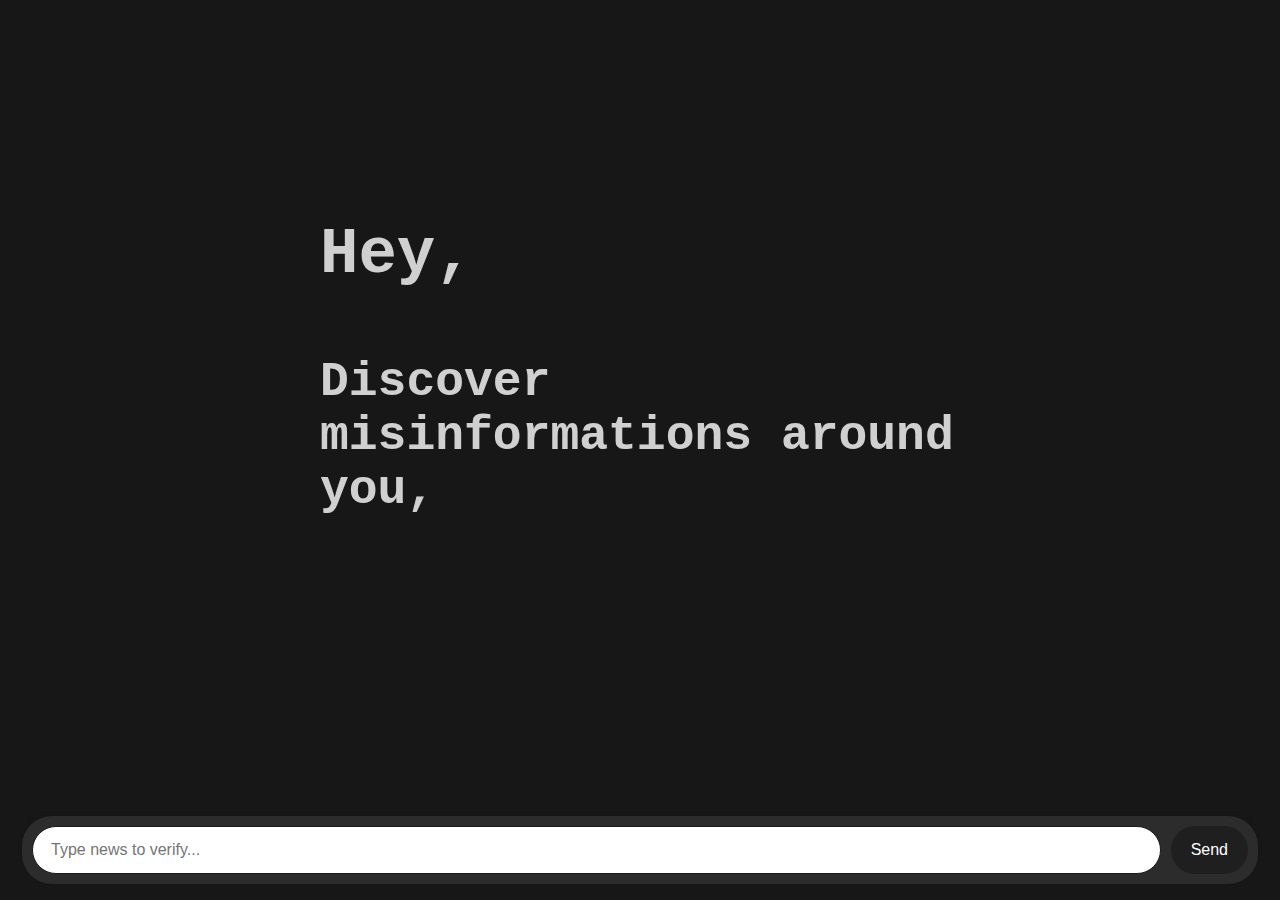
<file: static/front.html>
<!DOCTYPE html>
<html lang="en">
<head>
  <meta charset="UTF-8">
  <meta name="viewport" content="width=device-width, initial-scale=1.0">
  <title>Fake News Detection Chatbot</title>
  <link rel="stylesheet" href="style.css">
</head>

<body>
  <div class="chat-container" id="chat"></div>

  <div class="input-area">
    <input type="text" id="query" placeholder="Type news to verify..." />
    <button id="sendBtn">Send</button>
  </div>

  <div class="chat-background" id="chat-background">
    <p id="p1">Hey,</p>
    <p id="p2">Discover misinformations around you,</p>
  </div>
  
  <script src="script.js"></script>
</body>
</html>
</file>
<file: static/style.css>
body {
  font-family: Arial, sans-serif;
  margin: 0;
  padding: 0;
  height: 100vh;
  display: flex;
  flex-direction: column;
  overflow: hidden;
}

/* Blurred background image */
body::before {
  content: "";
  position: fixed;
  top: 0;
  left: 0;
  width: 100vw;
  height: 100vh;
  z-index: -1;
  background: rgb(23, 23, 23);
}

.chat-container {
  flex: 1;
  display: flex;
  flex-direction: column;
  padding: 15px;
  overflow-y: auto;
  overflow-x: hidden; /* prevent horizontal scrolling */
  margin-bottom: 70px;
  background: transparent;
  width: 100%;
  max-width: 95%;     /* wider to accommodate terminal output */
  margin-left: auto;   /* center align */
  margin-right: auto;  /* center align */
  scroll-behavior: smooth; /* Smooth scrolling */
  height: calc(100vh - 70px); /* Full height minus input area */
}

.message {
  width: fit-content;   /* shrink to text */
  max-width: 100%;      /* allow full width for terminal output */
  margin-bottom: 12px;
  padding: 12px 15px;
  border-radius: 15px;
  line-height: 1.4;
}

/* Special styling for bot messages with pre-formatted text */
.message.bot.pre-formatted {
  width: 100%;          /* full width for terminal output */
  max-width: 100%;      /* no width restriction */
  white-space: pre-wrap; /* wrap text to prevent horizontal scroll */
  overflow-wrap: break-word; /* break long words if needed */
}

.user {
  align-self: flex-end;   /* right side */
  background: #414141;
  color: #fff;
  border-bottom-right-radius: 5px;
}

.bot {
  align-self: flex-start; /* left side */
  background: transparent;
  color: #ffffff;
  border-bottom-left-radius: 5px;
}

/* Terminal output style - matching exactly what appears in the terminal */
.message.bot pre {
  font-family: monospace;
  background-color: transparent; /* No background color */
  color: inherit; /* Use the same text color as the parent */
  padding: 0;
  border: none;
  width: 100%;
  max-height: none; /* No height limit */
  overflow-x: visible; /* No horizontal scrolling */
  white-space: pre-wrap; /* Wrap text to prevent horizontal scrolling */
  font-size: inherit;
  line-height: 1.4;
}



.input-area {
  position: fixed;
  bottom: 1rem;
  left: 50%;
  transform: translateX(-50%);
  width: 100%;
  max-width: 95%; /* Match the width of chat container */
  display: flex;
  padding: 10px;
  background: rgba(54, 54, 54, 0.7); /* make input area semi-transparent */
  box-shadow: 0 -2px 5px rgba(0,0,0,0.05);
  border-radius: 30px;
  z-index: 10; /* Ensure input stays on top */
}

.input-area input {
  flex: 1;
  padding: 14px 18px;
  border: 1px solid #1b1b1b;
  box-shadow: #414141;
  border-radius: 25px;
  outline: none;
  font-size: 1rem;
}

.input-area button {
  margin-left: 10px;
  padding: 0 20px;
  border: none;
  background: #1f1f1f;
  color: white;
  border-radius: 25px;
  cursor: pointer;
  font-size: 1rem;
  transition: background 0.2s ease;
}

.input-area button:hover {
  background: #6a6a6a;
}

.loader {
  font-size: 0.9rem;
  color: gray;
  margin: 5px 0;
}
.chat-background{
  position: fixed;
  font-family: 'Courier New', Courier, monospace;
  top: 40%;
  left: 50%;
  transform: translate(-50%, -50%);
  font-weight: bold;
  color: rgba(255, 255, 255, 0.8);  /* semi-transparent */
  text-align: center;
  z-index: 0;  /* below chat messages */
  pointer-events: none; /* makes it "untouchable" */
  transition: all 0.4s ease;
}
.chat-background{
  display: inline-block;
  text-align: left;
}
.chat-background #p1 {
  font-size: 4rem;
}

.chat-background #p2 {
  font-size: 3rem;
}

/* When blurred */
.chat-background.blurred {
  filter: blur(12px); /* strong blur */
  opacity: 0.4; /* fade slightly for readability */
  transition: all 0.4s ease;
}

@media (max-width: 600px) {
  .message {
    max-width: 85%;
  }
  
  .chat-container {
    padding: 10px;
    max-width: 100%;
  }
  
  .input-area {
    max-width: 95%;
    bottom: 0.5rem;
  }
  
  .chat-background #p1 {
    font-size: 3rem;
  }
  
  .chat-background #p2 {
    font-size: 2rem;
  }
}
</file>
